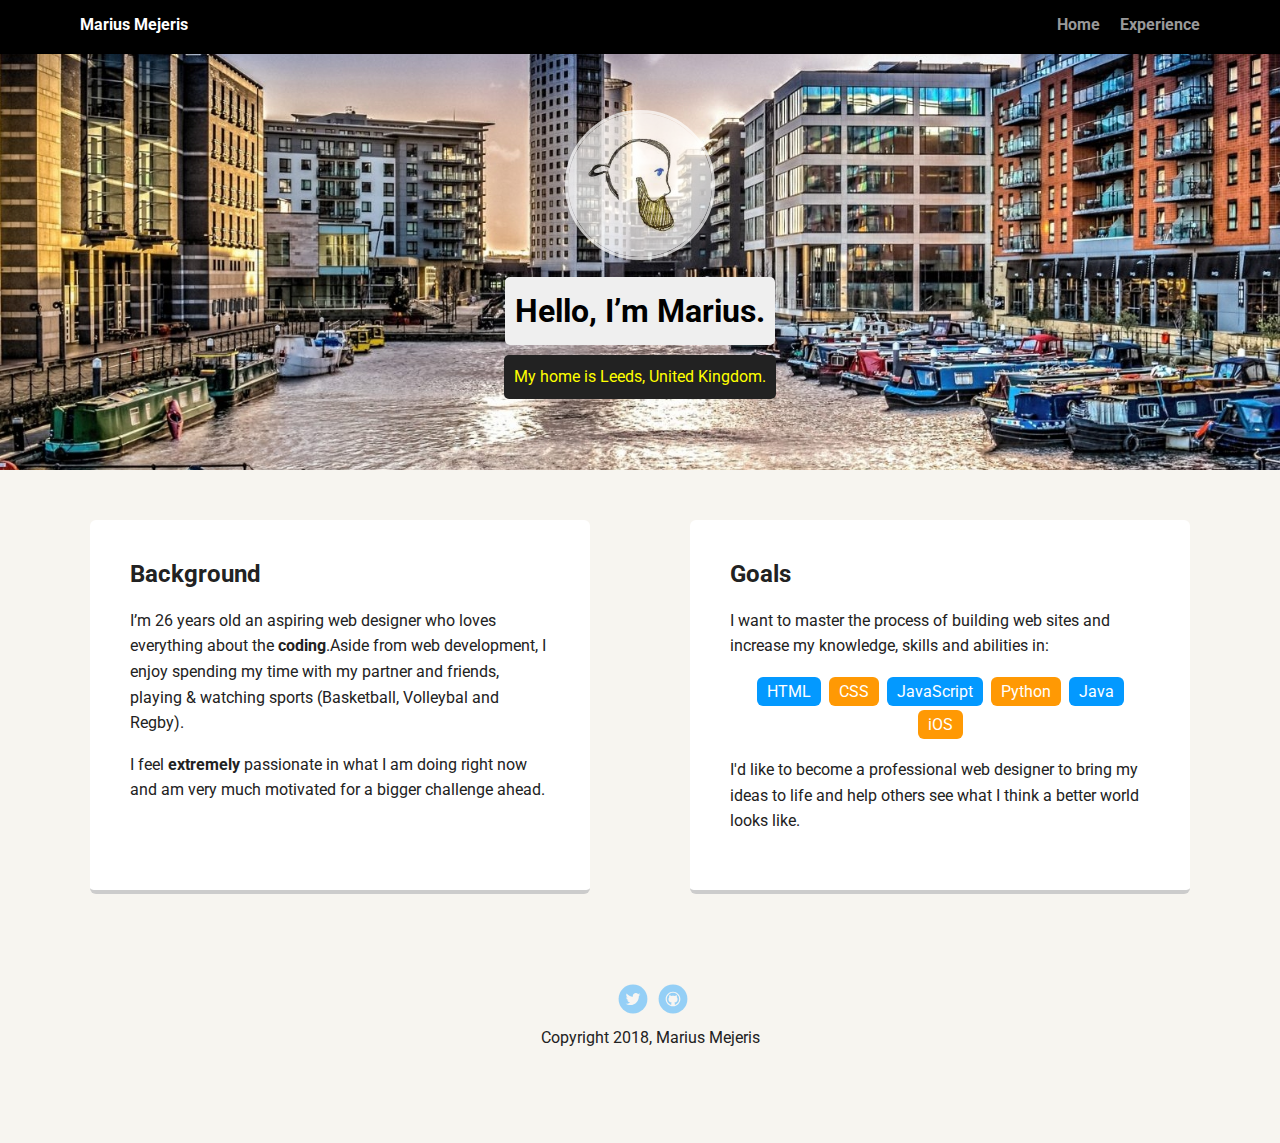
<file: index.html>
<!doctype html>
<html lang="en">
<head>
  <meta charset="utf-8">
  <title>Marius Mejeris Profile</title>
  <meta name="viewport" content="width=device-width, initial-scale=1.0">
  <link rel="stylesheet" href="styles.css">
  <link href="https://fonts.googleapis.com/css?family=Muli%7CRoboto:400,300,500,700,900" rel="stylesheet"></head>
  <body>

    <div class="main-nav">
        <ul class="nav">
          <li class="name">Marius Mejeris</li>
          <li><a href="index.html">Home</a></li>
          <li><a href="experience.html">Experience</a></li>
        </ul>
    </div>

    <header>
      <img src="images/me.jpg" alt="Drawing of Marius Mejeris" class="profile-image">
      <h1 class="tag name">Hello, I’m Marius.</h1>
      <p class="tag location">My home is Leeds, United Kingdom.</p>
    </header>

    <main class="flex">
      <div class="card">
        <h2>Background</h2>
        <p>I’m 26 years old an aspiring web designer who loves everything about the <strong>coding</strong>.Aside from web development, I enjoy spending my time with my partner and friends, playing & watching sports (Basketball, Volleybal and Regby). </p>
        <p>I feel <strong>extremely</strong> passionate in what I am doing right now and am very much motivated for a bigger challenge ahead.</p>
      </div> 

      <div class="card">
        <h2>Goals</h2>
        <p>I want to master the process of building web sites and increase my knowledge, skills and abilities in:</p>
        <ul class="skills">
          <li>HTML</li>
          <li>CSS</li>
          <li>JavaScript</li>
          <li>Python</li>
          <li>Java</li>
		  <li>iOS</li>
        </ul>
		<p>I'd like to become a professional web designer to bring my ideas to life and help others see what I think a better world looks like.</p>
      </div> 

    </main>
    <footer>
      <ul>
        <li><a href="https://twitter.com/MariusMejeris" target="_blank" class="social twitter">Twitter</a></li>
        <li><a href="https://github.com/MariusMejeris" target="_blank" class="social github">Github</a></li>
      </ul>
      <p class="copyright">Copyright 2018, Marius Mejeris</p>
    </footer>
  </body>
  </html>
</file>
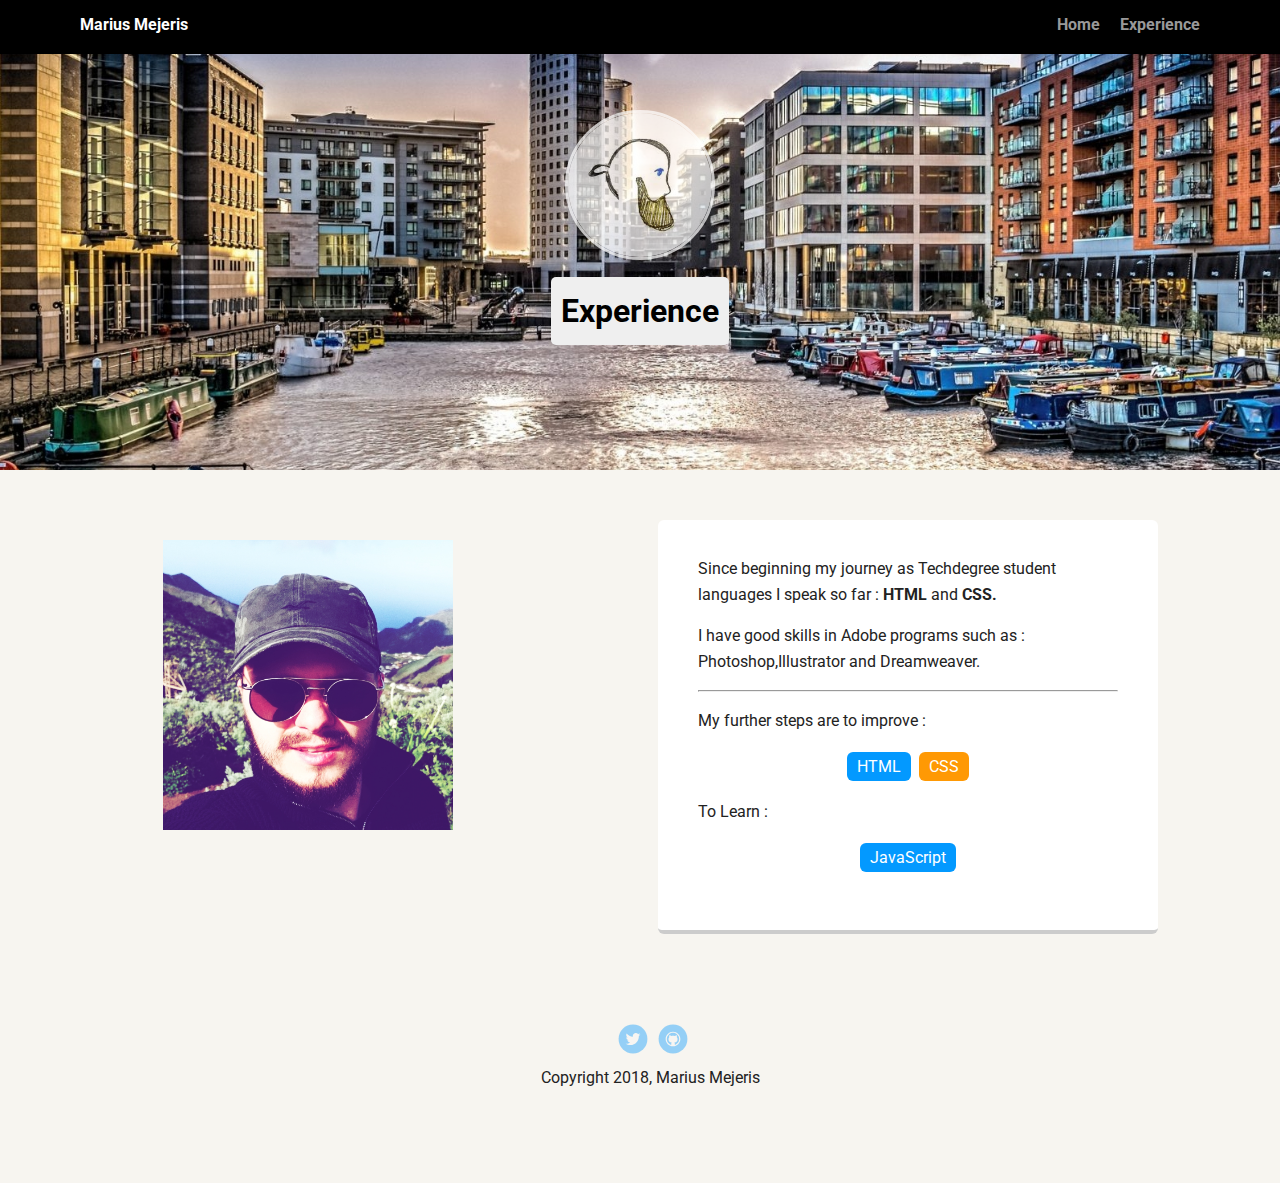
<file: experience.html>
<!doctype html>
<html lang="en">
<head>
  <meta charset="utf-8">
  <title>Marius Mejeris Profile</title>
  <meta name="viewport" content="width=device-width, initial-scale=1.0">
  <link rel="stylesheet" href="styles.css">
  <link href="https://fonts.googleapis.com/css?family=Muli%7CRoboto:400,300,500,700,900" rel="stylesheet"></head>
  <body>

    <div class="main-nav">
        <ul class="nav">
          <li class="name">Marius Mejeris</li>
          <li><a href="index.html">Home</a></li>
          <li><a href="experience.html">Experience</a></li>
        </ul>
    </div>

    <header>
      <img src="images/me.jpg" alt="Drawing of Marius Mejeris"  class="profile-image">
      <h1 class="tag name">Experience</h1>
    </header>
	
	 <main class="flex">
      <div class="card2">
		<img src="images/side_image.jpg" alt="Photo of Marius Mejeris" height="290" width="290" class="side-image">
      </div> 
      <div class="card">
		<p>Since beginning my journey as Techdegree student languages I speak so far : <strong>HTML</strong> and <strong>CSS.</strong></p>
		<p>I have good skills in Adobe programs such as : Photoshop,Illustrator and Dreamweaver.</p>
		<hr>
		<p>My further steps are to improve :</p>
		<ul class="skills">
          <li>HTML</li>
          <li>CSS</li>
        </ul>
		<p>To Learn :</p>
		<ul class="skills">
          <li>JavaScript</li>
        </ul>
      </div> 
    </main>
	
	
	
	
	
	
	
	
	
	
	
	
	
	
	
	
	
	
	
	
	
	
	
    <footer>
      <ul>
        <li><a href="https://twitter.com/MariusMejeris" target="_blank" class="social twitter">Twitter</a></li>
        <li><a href="https://github.com/MariusMejeris" target="_blank" class="social github">Github</a></li>
      </ul>
      <p class="copyright">Copyright 2018, Marius Mejeris</p>
    </footer>
  </body>
  </html>
</file>
<file: styles.css>
/* Global Layout Set-up */
* { 
  box-sizing: border-box;
}
  
body {
  margin: 0;
  padding: 0;
  text-align: center;
  font-family: 'Roboto', sans-serif;
  color: #222;
  background: #f7f5f0;
}
/* Link Styles */

a {
  text-decoration: none;
  color: #999;
}
a:hover {
  color: #6633ff;
}

/* Section Styles */

.main-nav {
  width: 100%;
  background: black;
  min-height: 30px;
  padding: 10px;
  position: fixed;
  text-align: center;
}
.nav {
  display: flex;
  justify-content: space-around;
  font-weight: 700;
  list-style-type: none;
  margin: 0 auto;
  padding: 0;
}

.nav .name {
    display: block;
    margin-right: auto;
    color: white;
}
.nav li {
  padding: 5px 10px 10px 10px;
}
.nav a {
  transition: all .5s;
}
.nav a:hover {
  color: white
}

header {
  text-align: center;
  background: url('images/dock.jpg') no-repeat top center ;
  background-size: cover;
  overflow: hidden;
  padding-top: 60px;
}
header {
  line-height: 1.5;
}
header .profile-image {
  margin-top: 50px;
  width: 150px;
  height: 150px;
  border-radius: 50%;
  border: 3px solid white;
  transition: all .5s;
  opacity: 0.7;
  
}
header .profile-image:hover {
  transform: scale(1.2) rotate(5deg);
  opacity: 1;
}
.tag {
  background-color: #efefef;
  color: black;
  padding: 10px;
  border-radius: 5px;
  display: table;
  margin: 10px auto;
} 
.location {
  background-color: #222;
  color: yellow;
}
.card {
  margin: 30px;
  padding: 20px 40px 40px;
  max-width: 500px;
  text-align: left;
  background: #fff;
  border-bottom: 4px solid #ccc;
  border-radius: 6px;
  transition: all .5s;
}
.card:hover {
  border-color: #ff99ff;
}

ul.skills {
  padding: 0;
  text-align: center;
}

.skills li {
  border-radius: 6px;
  display: inline-block;
  background: #ff9904;
  color: white;
  padding: 5px 10px;
  margin: 2px;
}

.skills li:nth-child(odd) {
  background: #0399ff;
}

footer {
  width: 100%;
  min-height: 30px;
  padding: 20px 0 40px 20px;
}

footer .copyright {
  top: -8px;
  font-size: .75em;
}

footer ul {
  list-style-type: none;
  margin: 0;
  padding: 0;
}

footer ul li {
  display: inline-block;
}

a.social {
  display: inline-block;
  text-indent: -9999px;
  margin-left: 5px;
  width: 30px;
  height: 30px;
  background-size: 30px 30px;
  opacity: .4;
  transition: all .5s;
}
a.twitter {
  background-image: url(images/twitter.svg);
}
a.linkedin {
  background-image: url(images/linkedin.svg);
}
a.github {
  background-image: url(images/github.svg);
}
a.social:hover {
  opacity: 1;
}
.clearfix {
  clear: both;
}

/* Styles for larger screens */
@media screen and (min-width: 720px) {
  
  .flex {
      display: -ms-flexbox;      /* TWEENER - IE 10 */
      display: flex; 
      max-width: 1200px;
      -ms-flex-pack: distribute;
      justify-content: space-around;
      margin: 0 auto;
  }

  header {
    min-height: 470px;
  }

  .nav {
    max-width: 1200px;
    padding: 0 30px;
  }


  main {
    padding-top: 20px;
  }

  main p {
    line-height: 1.6em;
  }

  footer {
    font-size: 1.3em;
    max-width: 1200px;
    margin: 40px auto;
  }

}
/* Styles for experience page */

.card2 {
  margin: 30px;
  padding: 20px 40px 40px;
  text-align: left;
}
</file>
